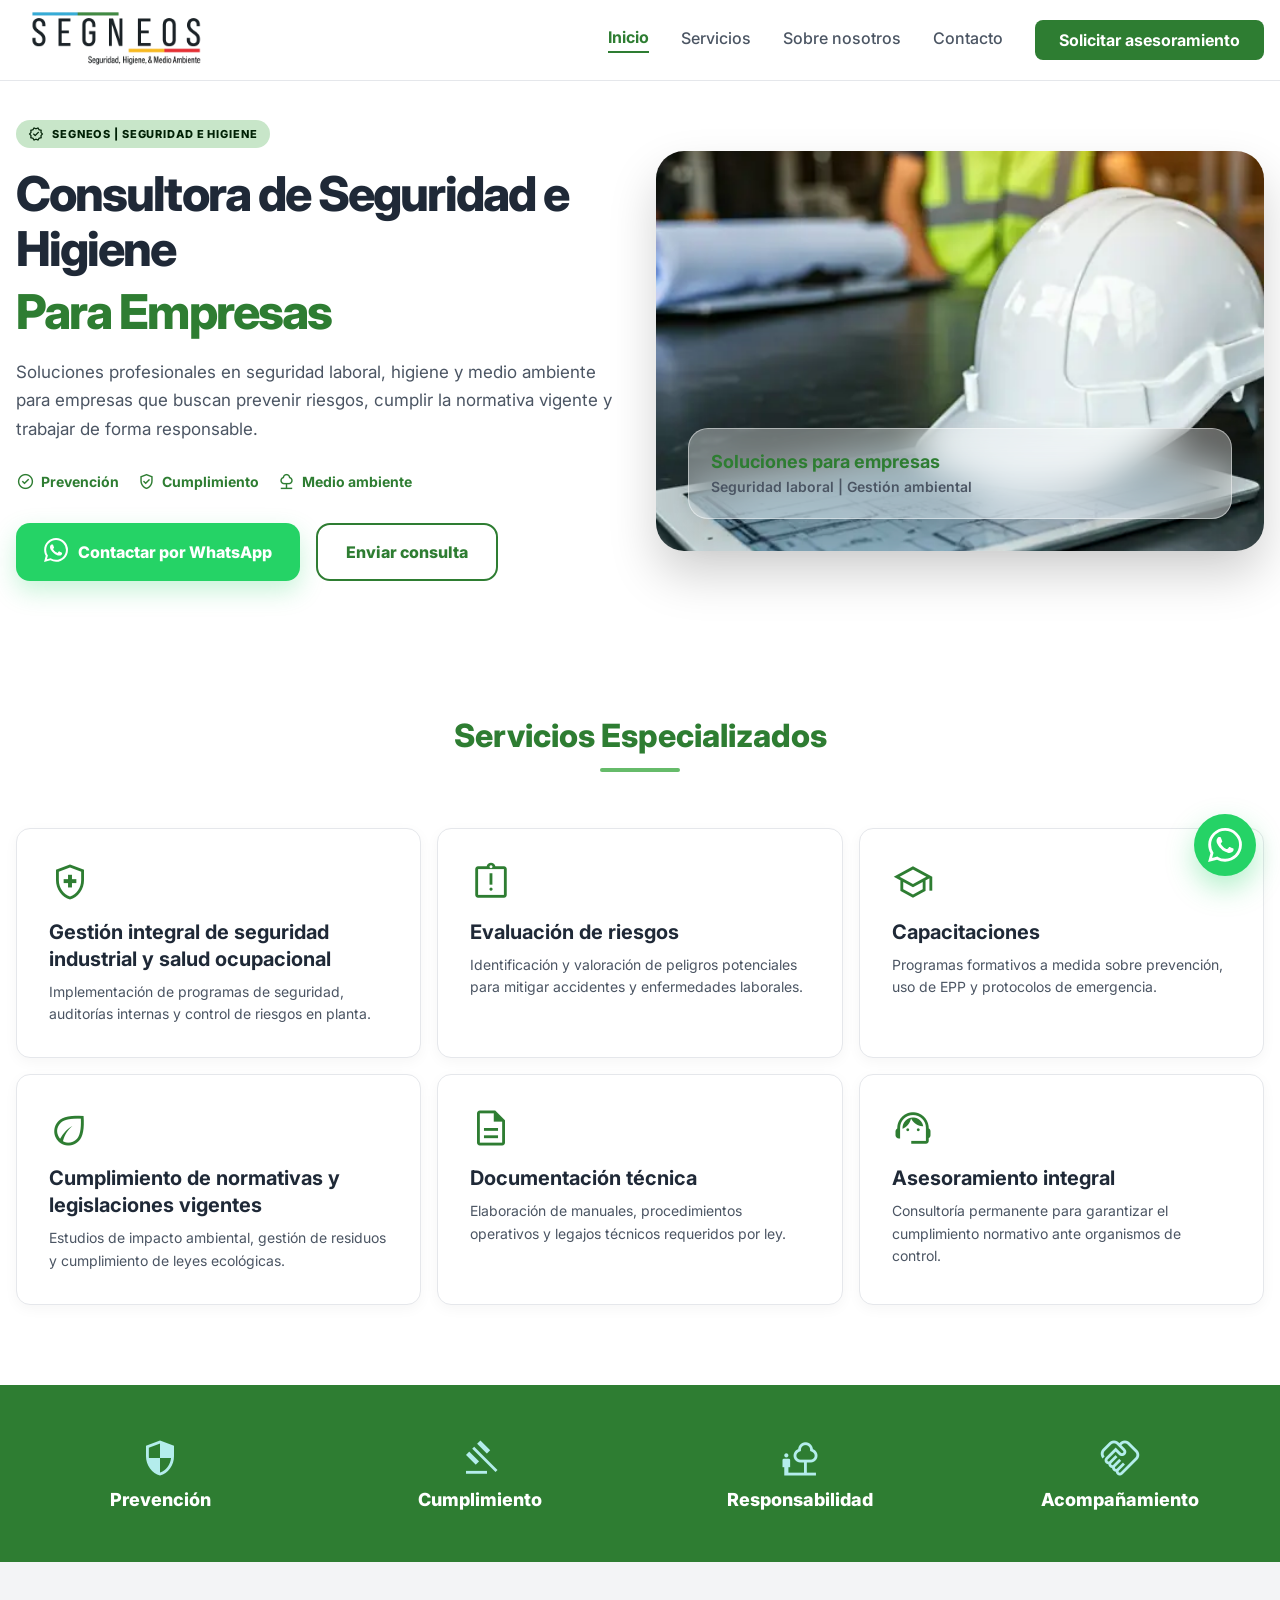
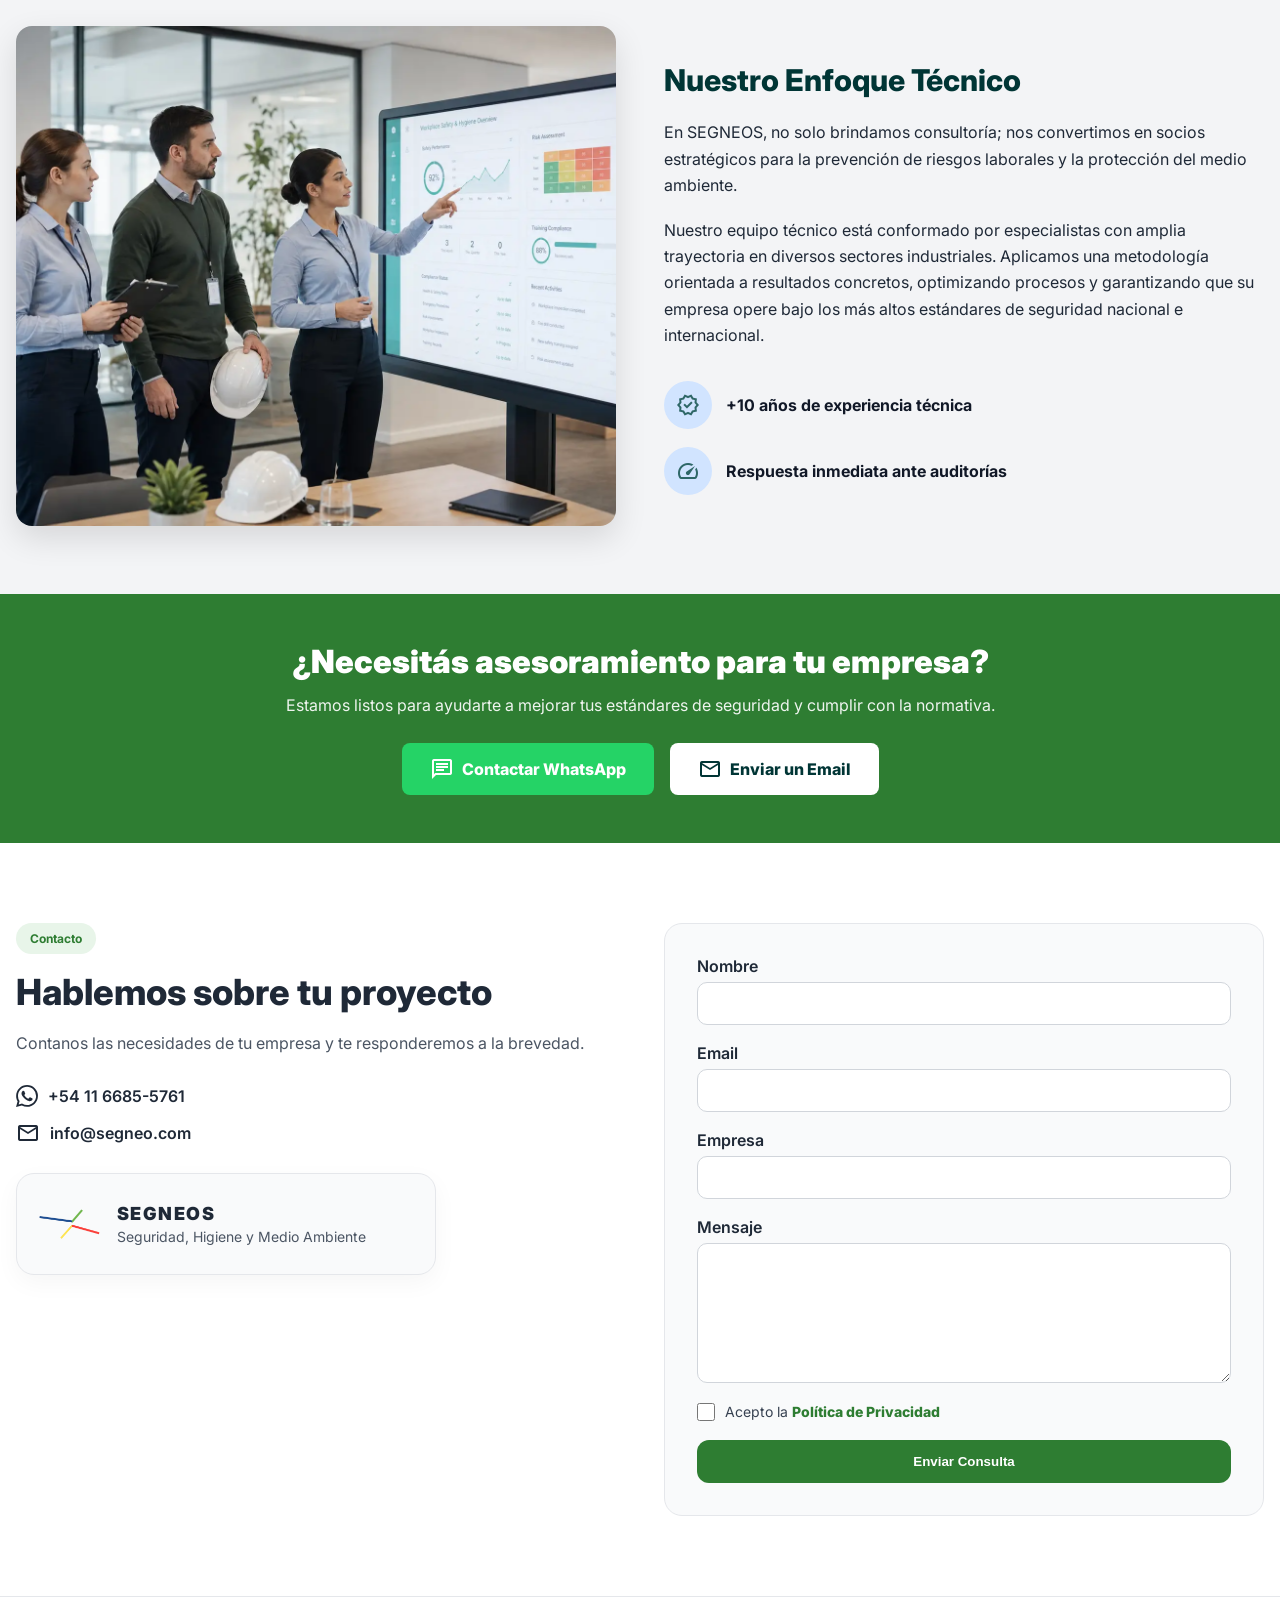
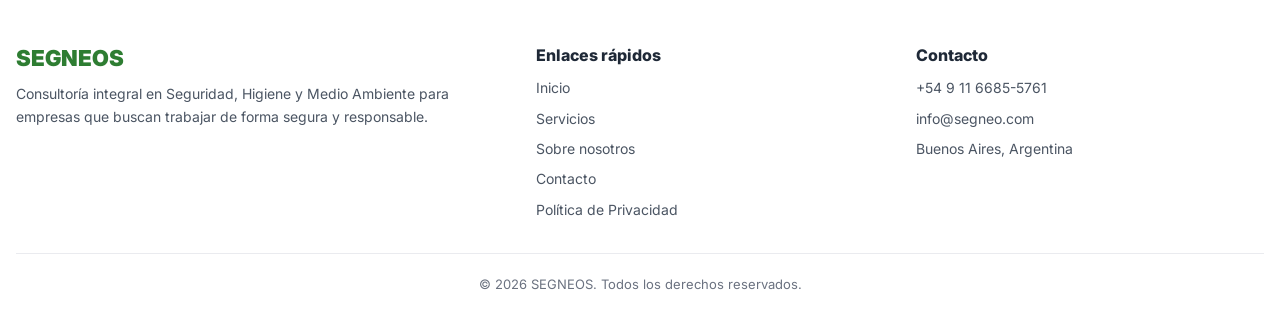
<file: index.html>
<!DOCTYPE html> 
<html lang="es-AR" class="scroll-smooth">

<head>
    <meta charset="UTF-8">
    <meta name="viewport" content="width=device-width, initial-scale=1.0">

    <!-- SEO PRINCIPAL -->
    <title>Consultora de Seguridad e Higiene en Buenos Aires | SEGNEOS</title>

    <meta name="description"
        content="Consultora de Seguridad e Higiene Laboral y Gestión Ambiental para empresas. Prevención de riesgos y cumplimiento normativo.">

    <meta name="author" content="SEGNEOS">
    <meta name="robots" content="index, follow, max-snippet:-1, max-video-preview:-1, max-image-preview:large">

    <link rel="canonical" href="https://segneo.com/">

    <!-- FAVICON -->
    <link rel="icon" type="image/png" id="favicon-dinamico" href="assets/img/favicon.png">

    <!-- OPEN GRAPH / WHATSAPP / FACEBOOK -->
    <meta property="og:title" content="Consultora de Seguridad e Higiene en Buenos Aires | SEGNEOS">
    <meta property="og:description"
        content="Consultora de Seguridad e Higiene Laboral y Gestión Ambiental para empresas.">
    <meta property="og:image" content="https://segneo.com/assets/img/og-segneos.jpg">
    <meta property="og:image:secure_url"
        content="https://segneo.com/assets/img/og-segneos.jpg">
    <meta property="og:image:width" content="1200">
    <meta property="og:image:height" content="630">
    <meta property="og:image:alt" content="SEGNEOS - Consultora en Seguridad e Higiene Laboral">
    <meta property="og:image:type" content="image/jpeg">
    <meta property="og:url" content="https://segneo.com/">
    <meta property="og:type" content="website">
    <meta property="og:locale" content="es_AR">
    <meta property="og:site_name" content="SEGNEOS">

    <!-- TWITTER / X CARD -->
    <meta name="twitter:card" content="summary_large_image">
    <meta name="twitter:title" content="Consultora de Seguridad e Higiene en Buenos Aires | SEGNEOS">
    <meta name="twitter:description"
        content="Consultora especializada en Seguridad e Higiene Laboral y Gestión Ambiental para empresas.">
    <meta name="twitter:image" content="https://segneo.com/assets/img/og-segneos.jpg">

    <!-- COLOR DEL NAVEGADOR EN CELULAR -->
    <meta name="theme-color" content="#2E7D32">

    <!-- DATOS ESTRUCTURADOS -->
    <script type="application/ld+json">
    {
        "@context": "https://schema.org",
        "@graph": [
            {
                "@type": "Organization",
                "@id": "https://segneo.com/#organization",
                "name": "SEGNEOS",
                "url": "https://segneo.com/",
                "logo": {
                    "@type": "ImageObject",
                    "@id": "https://segneo.com/#logo",
                    "url": "https://segneo.com/assets/img/favicon.png",
                    "contentUrl": "https://segneo.com/assets/img/favicon.png",
                    "caption": "SEGNEOS",
                    "inLanguage": "es-AR"
                }
            },
            {
                "@type": "WebSite",
                "@id": "https://segneo.com/#website",
                "url": "https://segneo.com/",
                "name": "SEGNEOS",
                "publisher": {
                    "@id": "https://segneo.com/#organization"
                },
                "inLanguage": "es-AR"
            },
            {
                "@type": "WebPage",
                "@id": "https://segneo.com/#webpage",
                "url": "https://segneo.com/",
                "name": "Consultora de Seguridad e Higiene en Buenos Aires | SEGNEOS",
                "description": "SEGNEOS es una consultora de Seguridad e Higiene Laboral y Gestión Ambiental para empresas.",
                "isPartOf": {
                    "@id": "https://segneo.com/#website"
                },
                "about": {
                    "@id": "https://segneo.com/#organization"
                },
                "primaryImageOfPage": {
                    "@type": "ImageObject",
                    "url": "https://segneo.com/assets/img/og-segneos.jpg",
                    "width": 1200,
                    "height": 630
                },
                "inLanguage": "es-AR"
            },
            {
                "@type": "ProfessionalService",
                "@id": "https://segneo.com/#professionalservice",
                "name": "SEGNEOS",
                "url": "https://segneo.com/",
                "image": "https://segneo.com/assets/img/og-segneos.jpg",
                "description": "Consultoría integral en Seguridad e Higiene Laboral y Gestión Ambiental para empresas.",
                "telephone": "+54 9 11 6685-5761",
                "address": {
                    "@type": "PostalAddress",
                    "addressRegion": "Buenos Aires",
                    "addressCountry": "AR"
                },
                "areaServed": {
                    "@type": "Country",
                    "name": "Argentina"
                },
                "serviceType": [
                    "Seguridad e Higiene Laboral",
                    "Gestión Ambiental",
                    "Prevención de Riesgos",
                    "Cumplimiento Normativo",
                    "Capacitaciones"
                ],
                "contactPoint": {
                    "@type": "ContactPoint",
                    "telephone": "+54 9 11 6685-5761",
                    "contactType": "Atención al cliente",
                    "availableLanguage": "Spanish"
                }
            }
        ]
    }
    </script>

    <!-- FUENTES / ÍCONOS -->
    <link href="https://fonts.googleapis.com/css2?family=Inter:wght@400;600;700;900&display=swap" rel="stylesheet">
    <link href="https://fonts.googleapis.com/css2?family=Material+Symbols+Outlined:wght,FILL@100..700,0..1&display=swap"
        rel="stylesheet">

    <!-- CSS -->
    <link rel="stylesheet" href="assets/css/estilosGenerales.css">
    <link rel="stylesheet" href="assets/css/navbar.css">
    <link rel="stylesheet" href="assets/css/hero.css">
    <link rel="stylesheet" href="assets/css/servicios.css">
    <link rel="stylesheet" href="assets/css/sobreNosotros.css">
    <link rel="stylesheet" href="assets/css/contacto.css">
    <link rel="stylesheet" href="assets/css/footer.css">
    <link rel="stylesheet" href="assets/css/whatsappFlotante.css">
</head>

<body>

    <!-- SECCIÓN NAVBAR -->
    <div id="navbar"></div>

    <main>
        <!-- SECCIÓN HERO / INICIO -->
        <section id="inicio"></section>

        <!-- SECCIÓN SERVICIOS -->
        <section id="servicios"></section>

        <!-- SECCIÓN SOBRE NOSOTROS -->
        <section id="sobre-nosotros"></section>

        <!-- SECCIÓN CONTACTO -->
        <section id="contacto"></section>
    </main>

    <!-- WHATSAPP FLOTANTE -->
    <div id="whatsapp-flotante"></div>

    <!-- SECCIÓN FOOTER -->
    <footer id="footer"></footer>

    <!-- JS -->
    <script src="assets/js/configuracionGeneral.js"></script>
    <script src="assets/js/navbar.js"></script>
    <script src="assets/js/hero.js"></script>
    <script src="assets/js/servicios.js"></script>
    <script src="assets/js/sobreNosotros.js"></script>
    <script src="assets/js/contacto.js"></script>
    <script src="assets/js/footer.js"></script>
    <script src="assets/js/whatsappFlotante.js"></script>
    <script src="assets/js/cargarSecciones.js"></script>

</body>

</html>
</file>
<file: assets/css/estilosGenerales.css>
/* =========================================
   ESTILOS GENERALES
========================================= */

* {
    margin: 0;
    padding: 0;
    box-sizing: border-box;
}

html {
    scroll-behavior: smooth;
}

body {
    font-family: 'Inter', sans-serif;
    background-color: #ffffff;
    color: #1f2937;
}

/* Para que las secciones no queden tapadas por la nav fija */
section {
    scroll-margin-top: 90px;
}
</file>
<file: assets/css/navbar.css>
.navbar-header {
    position: fixed;
    top: 0;
    width: 100%;
    z-index: 50;
    background: #ffffff;
    border-bottom: 1px solid #e5e7eb;
}

.navbar-contenedor {
    height: 80px;
    max-width: 1280px;
    margin: 0 auto;
    padding: 0 16px;
    display: flex;
    align-items: center;
    justify-content: space-between;
    position: relative;
}

/* LOGO TEXTO / IMAGEN */
.navbar-logo {
    display: flex;
    align-items: center;
    justify-content: flex-start;
    width: 320px;
    max-width: 320px;
    overflow: visible;
    font-size: 24px;
    font-weight: 800;
    color: #2E7D32;
    text-decoration: none;
    transition: opacity 0.2s ease;
}

.navbar-logo:hover {
    opacity: 0.8;
}
/* TAMAÑO DEL LOGO  PC*/
.navbar-logo-img {
    height: 200px;
    width: auto;
    max-width: 300px;
    object-fit: contain;
    display: block;
}

.navbar-links-desktop {
    display: flex;
    align-items: center;
    gap: 32px;
}

.navbar-link {
    color: #4b5563;
    text-decoration: none;
    font-weight: 500;
    padding-bottom: 4px;
    transition: color 0.2s ease;
}

.navbar-link:hover {
    color: #2E7D32;
}

.navbar-link.activo {
    color: #2E7D32;
    font-weight: 700;
    border-bottom: 2px solid #2E7D32;
}

.navbar-boton {
    background: #2E7D32;
    color: #ffffff;
    padding: 10px 24px;
    border-radius: 8px;
    font-weight: 700;
    text-decoration: none;
    transition: all 0.2s ease;
}

.navbar-boton:hover {
    background: #256428;
}

.navbar-menu-btn {
    display: none;
    background: none;
    border: none;
    color: #2E7D32;
    cursor: pointer;
}

.navbar-menu-mobile {
    display: none;
    position: absolute;
    top: 88px;
    left: 16px;
    right: 16px;
    background: rgba(46, 125, 50, 0.96);
    backdrop-filter: blur(16px);
    border-radius: 24px;
    padding: 16px;
    box-shadow: 0 20px 45px rgba(0, 0, 0, 0.25);
    transform: translateY(-10px);
    opacity: 0;
    pointer-events: none;
    transition: all 0.3s ease;
}

.navbar-menu-mobile.abierto {
    display: block;
    transform: translateY(0);
    opacity: 1;
    pointer-events: auto;
}

.navbar-links-mobile {
    display: flex;
    flex-direction: column;
    gap: 8px;
}

.navbar-link-mobile {
    color: rgba(255, 255, 255, 0.8);
    text-decoration: none;
    font-weight: 600;
    padding: 16px;
    border-radius: 14px;
    border-left: 4px solid transparent;
    transition: all 0.2s ease;
}

.navbar-link-mobile:hover,
.navbar-link-mobile.activo {
    color: #ffffff;
    background: rgba(255, 255, 255, 0.08);
    border-left-color: #ffffff;
}

.navbar-boton-mobile {
    margin-top: 12px;
    background: #ffffff;
    color: #2E7D32;
    text-align: center;
    padding: 16px;
    border-radius: 18px;
    font-weight: 800;
    text-decoration: none;
}

body.menu-abierto {
    overflow: hidden;
}

@media (max-width: 767px) {
    .navbar-links-desktop {
        display: none;
    }

    .navbar-menu-btn {
        display: block;
    }

    .navbar-logo {
        width: 220px;
        max-width: 220px;
        font-size: 22px;
    }

    /* TAMAÑO DEL LOGO  CELULAR*/
    .navbar-logo-img {
        height: 100px;
        max-width: 200px;
    }
}
</file>
<file: assets/css/hero.css>
/* =========================================
   SECCIÓN HERO / INICIO
========================================= */

#inicio {
    min-height: auto;
    padding: 120px 16px 56px;
    background: #ffffff;
}

.hero-contenedor {
    max-width: 1280px;
    margin: 0 auto;
    display: grid;
    grid-template-columns: 1fr 1fr;
    align-items: center;
    gap: 32px;
}

.hero-contenido {
    order: 1;
}

.hero-badge {
    display: inline-flex;
    align-items: center;
    gap: 8px;
    background: #C8E6C9;
    color: #002105;
    padding: 6px 12px;
    border-radius: 999px;
    font-size: 11px;
    font-weight: 800;
    letter-spacing: 0.08em;
    text-transform: uppercase;
    margin-bottom: 18px;
}

.hero-badge .material-symbols-outlined {
    font-size: 16px;
}

.hero-titulo {
    font-size: 48px;
    line-height: 1.15;
    font-weight: 800;
    letter-spacing: -0.04em;
    color: #1F2937;
    margin-bottom: 18px;
}

.hero-titulo span {
    display: block;
    color: #2E7D32;
    margin-top: 8px;
}

.hero-descripcion {
    max-width: 620px;
    font-size: 17px;
    line-height: 1.7;
    color: #4B5563;
    margin-bottom: 28px;
}

.hero-beneficios {
    display: flex;
    align-items: center;
    flex-wrap: wrap;
    gap: 12px 18px;
    margin-bottom: 32px;
}

.hero-beneficio {
    display: flex;
    align-items: center;
    gap: 6px;
    color: #2E7D32;
    font-size: 14px;
    font-weight: 700;
}

.hero-beneficio .material-symbols-outlined {
    font-size: 19px;
}

.hero-botones {
    display: flex;
    gap: 16px;
    flex-wrap: wrap;
}

.hero-boton-whatsapp,
.hero-boton-secundario {
    min-height: 58px;
    padding: 0 28px;
    border-radius: 14px;
    display: inline-flex;
    align-items: center;
    justify-content: center;
    gap: 10px;
    text-decoration: none;
    font-weight: 800;
    transition: all 0.2s ease;
}

.hero-boton-whatsapp {
    background: #25D366;
    color: #ffffff;
    box-shadow: 0 10px 24px rgba(37, 211, 102, 0.25);
}

.hero-boton-whatsapp:hover {
    filter: brightness(1.08);
    transform: translateY(-2px);
}

.hero-boton-secundario {
    border: 2px solid #2E7D32;
    color: #2E7D32;
    background: #ffffff;
}

.hero-boton-secundario:hover {
    background: rgba(46, 125, 50, 0.06);
    transform: translateY(-2px);
}

.hero-imagen-contenedor {
    position: relative;
    order: 2;
}

.hero-imagen {
    width: 100%;
    height: 400px;
    object-fit: cover;
    display: block;
    border-radius: 28px;
    box-shadow: 0 24px 48px rgba(0, 0, 0, 0.18);
}

.hero-card-imagen {
    position: absolute;
    left: 32px;
    right: 32px;
    bottom: 32px;
    padding: 22px;
    border-radius: 20px;
    background: rgba(255, 255, 255, 0.35);
    backdrop-filter: blur(18px);
    -webkit-backdrop-filter: blur(18px);
    border: 1px solid rgba(255, 255, 255, 0.45);
    box-shadow: 0 16px 34px rgba(0, 0, 0, 0.14);
}

.hero-card-imagen strong {
    display: block;
    color: #2E7D32;
    font-size: 18px;
    margin-bottom: 4px;
}

.hero-card-imagen span {
    color: #4B5563;
    font-size: 14px;
    font-weight: 600;
}

.hero-whatsapp-svg {
    width: 24px;
    height: 24px;
    fill: currentColor;
}

/* =========================================
   RESPONSIVE MOBILE
========================================= */

@media (max-width: 900px) {
    #inicio {
        padding-top: 110px;
    }

    .hero-contenedor {
        grid-template-columns: 1fr;
        gap: 28px;
    }

    .hero-imagen-contenedor {
        order: 1;
    }

    .hero-contenido {
        order: 2;
    }

    .hero-imagen {
        height: 300px;
        border-radius: 24px;
    }

    .hero-card-imagen {
        display: none;
    }

    .hero-titulo {
        font-size: 34px;
        line-height: 1.18;
    }

    .hero-descripcion {
        font-size: 16px;
    }

    .hero-botones {
        flex-direction: column;
    }

    .hero-boton-whatsapp,
    .hero-boton-secundario {
        width: 100%;
    }
}
</file>
<file: assets/css/servicios.css>
/* =========================================
   SECCIÓN SERVICIOS
========================================= */

#servicios {
    padding: 80px 16px;
    background: #ffffff;
}

.servicios-contenedor {
    max-width: 1280px;
    margin: 0 auto;
}

.servicios-encabezado {
    text-align: center;
    margin-bottom: 56px;
}

.servicios-titulo {
    font-size: 32px;
    line-height: 1.2;
    font-weight: 800;
    color: #2E7D32;
    margin-bottom: 12px;
}

.servicios-linea {
    width: 80px;
    height: 4px;
    background: #66BB6A;
    border-radius: 999px;
    margin: 0 auto;
}

.servicios-grid {
    display: grid;
    grid-template-columns: repeat(3, 1fr);
    gap: 16px;
}

.servicio-card {
    background: #ffffff;
    border: 1px solid #e5e7eb;
    border-radius: 14px;
    padding: 32px;
    box-shadow: 0 4px 14px rgba(0, 0, 0, 0.04);
    transition: all 0.25s ease;
}

.servicio-card:hover {
    border-color: rgba(46, 125, 50, 0.35);
    box-shadow: 0 12px 26px rgba(0, 0, 0, 0.08);
    transform: translateY(-3px);
}

.servicio-icono {
    font-size: 42px;
    color: #2E7D32;
    margin-bottom: 16px;
}

.servicio-titulo {
    font-size: 20px;
    line-height: 1.35;
    font-weight: 700;
    color: #1F2937;
    margin-bottom: 8px;
}

.servicio-descripcion {
    font-size: 14px;
    line-height: 1.6;
    color: #4B5563;
}

/* =========================================
   RESPONSIVE + ANIMACIÓN MOBILE
========================================= */

@media (max-width: 900px) {
    .servicios-grid {
        grid-template-columns: repeat(2, 1fr);
    }

    .servicio-card {
        opacity: 0 !important;
        transform: translateY(18px) !important;
        transition:
            opacity 0.35s ease,
            transform 0.35s ease,
            box-shadow 0.25s ease,
            border-color 0.25s ease;
    }

    .servicio-card.servicio-visible {
        opacity: 1 !important;
        transform: translateY(0) !important;
    }
}

@media (max-width: 640px) {
    #servicios {
        padding: 64px 16px;
    }

    .servicios-titulo {
        font-size: 26px;
    }

    .servicios-grid {
        grid-template-columns: 1fr;
    }

    .servicio-card {
        padding: 28px;
    }
}
</file>
<file: assets/css/sobreNosotros.css>
/* =========================================
   SECCIÓN SOBRE NOSOTROS
========================================= */

#sobre-nosotros {
    background: #f3f4f6;
}

/* =========================================
   FRANJA DE CONFIANZA
========================================= */

.confianza-franja {
    background: #2E7D32;
    padding: 52px 16px;
}

.confianza-contenedor {
    max-width: 1280px;
    margin: 0 auto;

    display: grid;
    grid-template-columns: repeat(4, 1fr);
    gap: 32px;
}

.confianza-item {
    display: flex;
    flex-direction: column;
    align-items: center;
    gap: 10px;
    color: #ffffff;
    text-align: center;
}

.confianza-item .material-symbols-outlined {
    color: #b4edec;
    font-size: 42px;
}

.confianza-item strong {
    font-size: 18px;
    font-weight: 800;
}

/* =========================================
   BLOQUE SOBRE NOSOTROS
========================================= */

.sobre-contenedor {
    max-width: 1280px;
    margin: 0 auto;
    padding: 64px 16px;

    display: grid;
    grid-template-columns: 1fr 1fr;
    gap: 48px;

    align-items: center;
}

.sobre-imagen {
    width: 100%;
    height: 500px;
    object-fit: cover;

    border-radius: 16px;
    box-shadow: 0 12px 32px rgba(0, 0, 0, 0.12);
}

.sobre-titulo {
    font-size: 30px;
    font-weight: 800;
    line-height: 1.25;
    color: #003535;
    margin-bottom: 20px;
}

.sobre-descripcion {
    font-size: 16px;
    line-height: 1.65;
    color: #1f2937;
    margin-bottom: 18px;
}

.sobre-valores {
    display: flex;
    flex-direction: column;
    gap: 18px;
    margin-top: 32px;
}

.sobre-valor {
    display: flex;
    align-items: center;
    gap: 14px;

    color: #111827;
    font-weight: 700;
}

.sobre-valor-icono {
    width: 48px;
    height: 48px;
    border-radius: 50%;

    background: #d1e4ff;

    display: flex;
    align-items: center;
    justify-content: center;
}

.sobre-valor-icono .material-symbols-outlined {
    color: #2e6767;
    font-size: 24px;
}

/* =========================================
   CTA FINAL
========================================= */

.sobre-cta {
    background: #2E7D32;
    color: #ffffff;
    text-align: center;
    padding: 48px 16px;
}

.sobre-cta h2 {
    font-size: 32px;
    font-weight: 900;
    margin-bottom: 14px;
}

.sobre-cta p {
    font-size: 16px;
    opacity: 0.92;
    margin-bottom: 28px;
}

.sobre-cta-botones {
    display: flex;
    justify-content: center;
    gap: 16px;
    flex-wrap: wrap;
}

.sobre-cta-whatsapp,
.sobre-cta-email {
    min-height: 52px;
    padding: 0 28px;
    border-radius: 8px;

    display: inline-flex;
    align-items: center;
    justify-content: center;
    gap: 8px;

    font-weight: 800;
    text-decoration: none;

    transition: all 0.2s ease;
}

.sobre-cta-whatsapp {
    background: #25D366;
    color: #ffffff;
}

.sobre-cta-email {
    background: #ffffff;
    color: #003535;
}

.sobre-cta-whatsapp:hover,
.sobre-cta-email:hover {
    transform: translateY(-2px);
}

/* =========================================
   RESPONSIVE
========================================= */

@media (max-width: 900px) {
    .confianza-contenedor {
        grid-template-columns: repeat(2, 1fr);
    }

    .sobre-contenedor {
        grid-template-columns: 1fr;
        padding: 56px 16px;
    }

    .sobre-imagen {
        height: 330px;
    }
}

@media (max-width: 520px) {
    .confianza-contenedor {
        grid-template-columns: 1fr 1fr;
        gap: 26px 14px;
    }

    .confianza-item strong {
        font-size: 15px;
    }

    .sobre-cta h2 {
        font-size: 26px;
    }

    .sobre-cta-whatsapp,
    .sobre-cta-email {
        width: 100%;
    }
}
</file>
<file: assets/css/contacto.css>
/* =========================================
   SECCIÓN CONTACTO
========================================= */

#contacto {
    padding: 80px 16px;
    background: #ffffff;
}

.contacto-contenedor {
    max-width: 1280px;
    margin: 0 auto;

    display: grid;
    grid-template-columns: 1fr 1fr;
    gap: 48px;
}

.contacto-etiqueta {
    display: inline-block;

    background: #E8F5E9;
    color: #2E7D32;

    padding: 8px 14px;
    border-radius: 999px;

    font-size: 12px;
    font-weight: 700;

    margin-bottom: 16px;
}

.contacto-titulo {
    font-size: 36px;
    font-weight: 800;

    color: #1f2937;

    margin-bottom: 16px;
}

.contacto-descripcion {
    color: #4b5563;
    line-height: 1.7;

    margin-bottom: 28px;
}

.contacto-datos {
    display: flex;
    flex-direction: column;
    gap: 14px;
}

.contacto-item {
    display: flex;
    align-items: center;
    gap: 10px;

    text-decoration: none;

    color: #1f2937;
    font-weight: 600;

    transition: color 0.2s ease;
}

.contacto-item:hover {
    color: #2E7D32;
}

/* ÍCONO DE EMAIL */
.contacto-item .material-symbols-outlined {
    color: #1f2937;
    font-size: 24px;
    transition: color 0.2s ease;
}

.contacto-item:hover .material-symbols-outlined {
    color: #2E7D32;
}

/* ÍCONO DE WHATSAPP */
.contacto-whatsapp-icono svg {
    width: 22px;
    height: 22px;
    fill: #1f2937;
    display: block;
    transition: fill 0.2s ease;
}

.contacto-item:hover .contacto-whatsapp-icono svg {
    fill: #2E7D32;
}

/* =========================================
   MARCA VISUAL / SELLO DE CONTACTO
========================================= */

.contacto-marca-visual {
    margin-top: 28px;
    max-width: 420px;

    display: flex;
    align-items: center;
    gap: 16px;

    padding: 18px 20px;

    background: #f9fafb;
    border: 1px solid #e5e7eb;
    border-radius: 18px;

    box-shadow: 0 8px 24px rgba(0, 0, 0, 0.04);
}

.contacto-marca-visual img {
    width: 64px;
    height: 64px;
    object-fit: contain;
    flex-shrink: 0;
}

.contacto-marca-visual strong {
    display: block;
    color: #1f2937;
    font-size: 18px;
    font-weight: 900;
    letter-spacing: 0.08em;
}

.contacto-marca-visual span {
    display: block;
    color: #4b5563;
    font-size: 14px;
    margin-top: 4px;
}

/* =========================================
   FORMULARIO
========================================= */

.contacto-formulario {
    background: #f9fafb;
    border: 1px solid #e5e7eb;
    border-radius: 18px;
    padding: 32px;
}

.campo {
    display: flex;
    flex-direction: column;
    margin-bottom: 18px;
}

.campo label {
    margin-bottom: 6px;
    font-weight: 600;
}

.campo input,
.campo textarea {
    border: 1px solid #d1d5db;
    border-radius: 10px;
    padding: 12px;
    font-size: 15px;
}

.campo textarea {
    min-height: 140px;
    resize: vertical;
}

/* =========================================
   CHECKBOX POLÍTICA DE PRIVACIDAD
========================================= */

.campo-politica {
    display: flex;
    align-items: flex-start;
    gap: 10px;

    margin-bottom: 18px;

    font-size: 14px;
    color: #374151;
}

.campo-politica input {
    width: 18px;
    height: 18px;
    flex-shrink: 0;

    margin-top: 2px;

    accent-color: #2E7D32;
    cursor: pointer;
}

.campo-politica label {
    line-height: 1.5;
    cursor: pointer;
}

.btn-politica {
    background: none;
    border: none;

    color: #2E7D32;

    font-weight: 800;
    cursor: pointer;

    padding: 0;

    font-family: inherit;
    font-size: inherit;
}

.btn-politica:hover {
    text-decoration: underline;
}

/* =========================================
   BOTÓN FORMULARIO
========================================= */

.btn-contacto {
    width: 100%;

    background: #2E7D32;
    color: #ffffff;

    border: none;
    border-radius: 12px;

    padding: 14px;

    font-weight: 800;
    cursor: pointer;
}

.btn-contacto:hover {
    background: #256428;
}

/* =========================================
   VALIDACIÓN DEL FORMULARIO
========================================= */

.contacto-error {
    background: #fff1f2;
    color: #991b1b;
    border: 1px solid #fecdd3;
    border-left: 5px solid #dc2626;
    padding: 14px 16px;
    border-radius: 12px;
    font-weight: 700;
    margin-bottom: 16px;
}

.oculto {
    display: none !important;
}

.campo-error {
    border-color: #dc2626 !important;
    box-shadow: 0 0 0 3px rgba(220, 38, 38, 0.12);
}

/* =========================================
   MODAL POLÍTICA DE PRIVACIDAD
========================================= */

.modal-politica {
    position: fixed;
    inset: 0;
    z-index: 100;

    display: flex;
    align-items: center;
    justify-content: center;

    padding: 16px;

    background: rgba(0, 0, 0, 0.55);
}

.modal-politica-contenido {
    width: 100%;
    max-width: 720px;
    max-height: 82vh;
    overflow-y: auto;

    position: relative;

    background: #ffffff;
    border-radius: 18px;

    padding: 36px;

    box-shadow: 0 24px 60px rgba(0, 0, 0, 0.25);
}

.modal-politica-cerrar {
    position: absolute;
    top: 14px;
    right: 18px;

    background: none;
    border: none;

    color: #1f2937;

    font-size: 30px;
    line-height: 1;

    cursor: pointer;
}

.modal-politica-contenido h3 {
    color: #2E7D32;
    font-size: 28px;
    font-weight: 900;

    margin-bottom: 20px;
    padding-right: 32px;
}

.modal-politica-contenido p {
    color: #4b5563;
    line-height: 1.75;

    margin-bottom: 16px;
}

/* =========================================
   RESPONSIVE
========================================= */

@media (max-width: 900px) {
    .contacto-contenedor {
        grid-template-columns: 1fr;
    }

    .contacto-titulo {
        font-size: 30px;
    }

    .contacto-marca-visual {
        max-width: 100%;
    }
}

@media (max-width: 520px) {
    #contacto {
        padding: 64px 16px;
    }

    .contacto-formulario {
        padding: 24px;
    }

    .contacto-marca-visual {
        align-items: center;
        padding: 16px;
    }

    .contacto-marca-visual img {
        width: 52px;
        height: 52px;
    }

    .contacto-marca-visual strong {
        font-size: 16px;
    }

    .contacto-marca-visual span {
        font-size: 13px;
    }

    .campo-politica {
        align-items: flex-start;
    }

    .modal-politica-contenido {
        max-height: 85vh;
        padding: 30px 22px;
    }

    .modal-politica-contenido h3 {
        font-size: 24px;
    }
}
</file>
<file: assets/css/footer.css>
/* =========================================
   SECCIÓN FOOTER
========================================= */

#footer {
    background: #ffffff;
    border-top: 1px solid #e5e7eb;
    padding: 48px 16px 24px;
}

.footer-contenedor {
    max-width: 1280px;
    margin: 0 auto;

    display: grid;
    grid-template-columns: 1.4fr 1fr 1fr;
    gap: 32px;
}

.footer-columna h3 {
    color: #2E7D32;
    font-size: 22px;
    font-weight: 900;
    margin-bottom: 12px;
}

.footer-columna h4 {
    color: #1f2937;
    font-size: 16px;
    font-weight: 800;
    margin-bottom: 12px;
}

.footer-columna p,
.footer-links a,
.footer-contacto a,
.footer-contacto span {
    color: #4b5563;
    font-size: 14px;
    line-height: 1.6;
}

.footer-links,
.footer-contacto {
    display: flex;
    flex-direction: column;
    gap: 8px;
}

.footer-links a,
.footer-contacto a,
.footer-link-politica {
    text-decoration: none;
    transition: color 0.2s ease;
}

.footer-links a:hover,
.footer-contacto a:hover,
.footer-link-politica:hover {
    color: #2E7D32;
}

/* Link de política en footer */
.footer-link-politica {
    color: #4b5563;
    font-size: 14px;
    line-height: 1.6;
    cursor: pointer;
    font-family: inherit;
}

.footer-copy {
    max-width: 1280px;
    margin: 32px auto 0;
    padding-top: 22px;
    border-top: 1px solid rgba(229, 231, 235, 0.8);

    text-align: center;
    color: #6b7280;
    font-size: 13px;
}

/* =========================================
   RESPONSIVE
========================================= */

@media (max-width: 768px) {
    .footer-contenedor {
        grid-template-columns: 1fr;
    }

    #footer {
        padding-top: 40px;
    }
}
</file>
<file: assets/css/whatsappFlotante.css>
/* =========================================
   WHATSAPP FLOTANTE
========================================= */

.whatsapp-flotante-boton {
    position: fixed;
    right: 24px;
    bottom: 24px;

    width: 62px;
    height: 62px;

    border-radius: 50%;

    background: #25D366;
    color: #ffffff;

    display: flex;
    align-items: center;
    justify-content: center;

    text-decoration: none;

    box-shadow: 0 12px 28px rgba(37, 211, 102, 0.35);

    z-index: 80;

    transition: all 0.25s ease;

    animation: whatsappPulse 2.2s infinite;
}

.whatsapp-flotante-boton:hover {
    transform: scale(1.08);
    box-shadow: 0 16px 34px rgba(37, 211, 102, 0.45);
}

.whatsapp-flotante-boton svg {
    width: 34px;
    height: 34px;
    fill: currentColor;
}

.whatsapp-flotante-oculto {
    display: none;
}

/* =========================================
   EFECTO PULSO WHATSAPP
========================================= */

@keyframes whatsappPulse {
    0% {
        box-shadow:
            0 0 0 0 rgba(37, 211, 102, 0.45),
            0 12px 28px rgba(37, 211, 102, 0.35);
    }

    70% {
        box-shadow:
            0 0 0 18px rgba(37, 211, 102, 0),
            0 12px 28px rgba(37, 211, 102, 0.35);
    }

    100% {
        box-shadow:
            0 0 0 0 rgba(37, 211, 102, 0),
            0 12px 28px rgba(37, 211, 102, 0.35);
    }
}

@media (max-width: 520px) {
    .whatsapp-flotante-boton {
        right: 18px;
        bottom: 18px;

        width: 56px;
        height: 56px;
    }

    .whatsapp-flotante-boton svg {
        width: 30px;
        height: 30px;
    }
}
</file>
